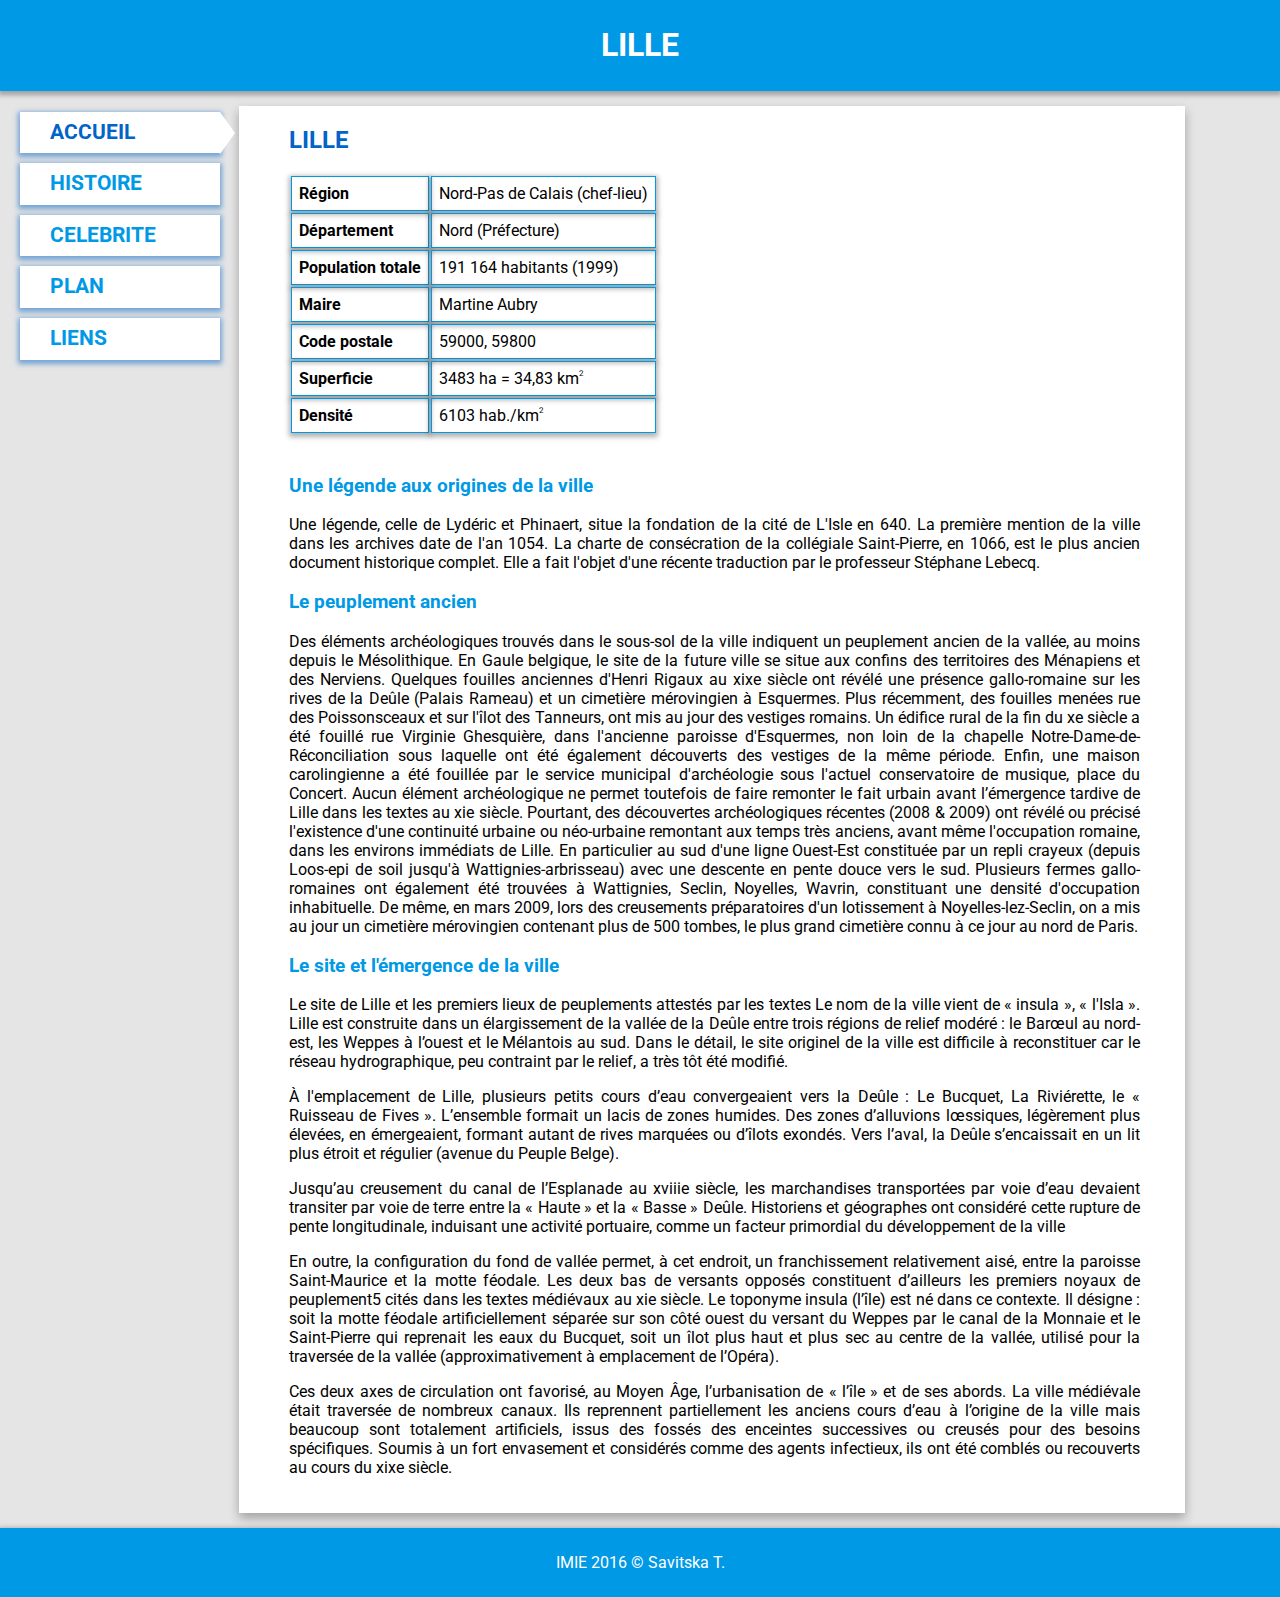
<file: minisite/index.html>
<!DOCTYPE html>
<html lang="fr">
<head>
	<meta charset="UTF-8">
	<title>Lille</title>
	<link href="https://fonts.googleapis.com/css?family=Roboto" rel="stylesheet"> <!--Google fonts-->
	<link rel="stylesheet" type="text/css" href="css/style.css">
</head>
<body>
	<header>
		<h1>Lille</h1>
	</header>
	<nav>
		<ul>
			<li class="current"><a  href="index.html">Accueil</a></li>
			<li><a href="histoire.html">Histoire</a></li>
			<li><a href="celebrite.html">Celebrite</a></li>
			<li><a href="plan.html">Plan</a></li>
			<li><a href="liens.html">Liens</a></li>
		</ul>
	</nav>
	<main>
		<h2>Lille</h2>
		<table>
			<tr>
				<td>Région</td>
				<td>Nord-Pas de Calais (chef-lieu)</td>
			</tr>
			<tr>
				<td>Département</td>
				<td>Nord (Préfecture)</td>
			</tr>
			<tr>
				<td>Population totale</td>
				<td>191 164 habitants (1999)</td>
			</tr>
			<tr>
				<td>Maire</td>
				<td>Martine Aubry</td>
			</tr>
			<tr>
				<td>Code postale</td>
				<td>59000, 59800</td>
			</tr>
			<tr>
				<td>Superficie</td>
				<td>3483 ha = 34,83 km<span class="upper-index">2</span></td>
			</tr>
			<tr>
				<td>Densité</td>
				<td>6103 hab./km<span class="upper-index">2</span></td>
			</tr>
		</table>
		<h3>Une légende aux origines de la ville</h3>
		<p>
			Une légende, celle de Lydéric et Phinaert, situe la fondation de la cité de L'Isle en 640. 
			La première mention de la ville dans les archives date de l'an 1054. 
			La charte de consécration de la collégiale Saint-Pierre, en 1066, est le plus ancien document historique complet. Elle a fait l'objet d'une récente traduction par le professeur Stéphane Lebecq.
		</p>
		<h3>Le peuplement ancien</h3>
		<p>
			Des éléments archéologiques trouvés dans le sous-sol de la ville indiquent un peuplement ancien de la vallée, au moins depuis le Mésolithique.
			 En Gaule belgique, le site de la future ville se situe aux confins des territoires des Ménapiens et des Nerviens.
			 Quelques fouilles anciennes d'Henri Rigaux au xixe siècle ont révélé une présence gallo-romaine sur les rives de la Deûle (Palais Rameau) et un cimetière mérovingien à Esquermes.
			 Plus récemment, des fouilles menées rue des Poissonsceaux et sur l'îlot des Tanneurs, ont mis au jour des vestiges romains. Un édifice rural de la fin du xe siècle a été fouillé rue Virginie Ghesquière, dans l'ancienne paroisse d'Esquermes, non loin de la chapelle Notre-Dame-de-Réconciliation sous laquelle ont été également découverts des vestiges de la même période. Enfin, une maison carolingienne a été fouillée par le service municipal d'archéologie sous l'actuel conservatoire de musique, place du Concert. 
			 Aucun élément archéologique ne permet toutefois de faire remonter le fait urbain avant l’émergence tardive de Lille dans les textes au xie siècle. Pourtant, des découvertes archéologiques récentes (2008 &amp; 2009) ont révélé ou précisé l'existence d'une continuité urbaine ou néo-urbaine remontant aux temps très anciens, avant même l'occupation romaine, dans les environs immédiats de Lille. En particulier au sud d'une ligne Ouest-Est constituée par un repli crayeux (depuis Loos-epi de soil jusqu'à Wattignies-arbrisseau) avec une descente en pente douce vers le sud. Plusieurs fermes gallo-romaines ont également été trouvées à Wattignies, Seclin, Noyelles, Wavrin, constituant une densité d'occupation inhabituelle.
			 De même, en mars 2009, lors des creusements préparatoires d'un lotissement à Noyelles-lez-Seclin, on a mis au jour un cimetière mérovingien contenant plus de 500 tombes, le plus grand cimetière connu à ce jour au nord de Paris.
		</p>
	    <h3>Le site et l'émergence de la ville</h3>
        <p>
			Le site de Lille et les premiers lieux de peuplements attestés par les textes
			Le nom de la ville vient de « insula », « l'Isla ». 
			Lille est construite dans un élargissement de la vallée de la Deûle entre trois régions de relief modéré : le Barœul au nord-est, les Weppes à l’ouest et le Mélantois au sud. Dans le détail, le site originel de la ville est difficile à reconstituer car le réseau hydrographique, peu contraint par le relief, a très tôt été modifié.
		</p>
		<p>
			À l'emplacement de Lille, plusieurs petits cours d’eau convergeaient vers la Deûle : Le Bucquet, La Riviérette, le « Ruisseau de Fives ». L’ensemble formait un lacis de zones humides. Des zones d’alluvions lœssiques, légèrement plus élevées, en émergeaient, formant autant de rives marquées ou d’îlots exondés. Vers l’aval, la Deûle s’encaissait en un lit plus étroit et régulier (avenue du Peuple Belge).
		</p>
		<p>
			Jusqu’au creusement du canal de l’Esplanade au xviiie siècle, les marchandises transportées par voie d’eau devaient transiter par voie de terre entre la « Haute » et la « Basse » Deûle. Historiens et géographes ont considéré cette rupture de pente longitudinale, induisant une activité portuaire, comme un facteur primordial du développement de la ville
		</p>
		<p>
			En outre, la configuration du fond de vallée permet, à cet endroit, un franchissement relativement aisé, entre la paroisse Saint-Maurice et la motte féodale. Les deux bas de versants opposés constituent d’ailleurs les premiers noyaux de peuplement5 cités dans les textes médiévaux au xie siècle. Le toponyme insula (l’île) est né dans ce contexte. Il désigne : soit la motte féodale artificiellement séparée sur son côté ouest du versant du Weppes par le canal de la Monnaie et le Saint-Pierre qui reprenait les eaux du Bucquet, soit un îlot plus haut et plus sec au centre de la vallée, utilisé pour la traversée de la vallée (approximativement à emplacement de l’Opéra).
		</p>
		<p>
			Ces deux axes de circulation ont favorisé, au Moyen Âge, l’urbanisation de « l’île » et de ses abords. La ville médiévale était traversée de nombreux canaux. Ils reprennent partiellement les anciens cours d’eau à l’origine de la ville mais beaucoup sont totalement artificiels, issus des fossés des enceintes successives ou creusés pour des besoins spécifiques. Soumis à un fort envasement et considérés comme des agents infectieux, ils ont été comblés ou recouverts au cours du xixe siècle.
		</p>
	</main>
	<footer>
		<div>
			IMIE 2016 &copy; Savitska T.
		</div>
	</footer>
</body>
</html>
</file>
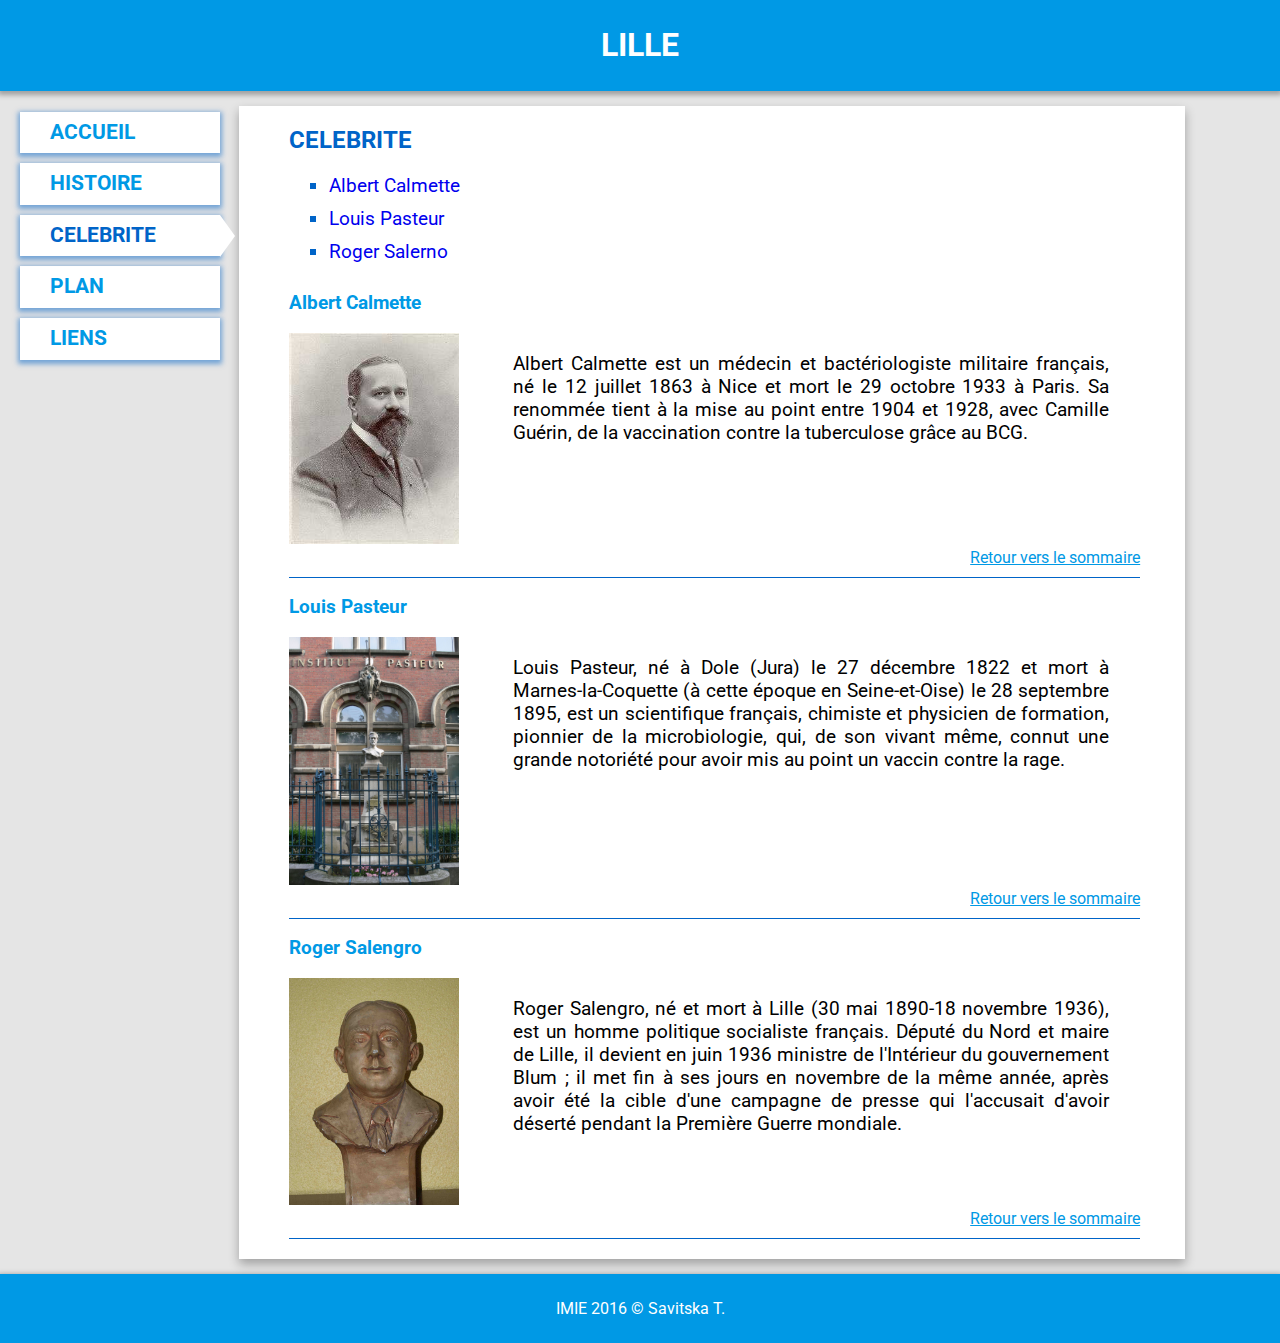
<file: minisite/celebrite.html>
<!DOCTYPE html>
<html lang="fr">
<head>
	<meta charset="UTF-8">
	<title>Celebrite</title>
	<link href="https://fonts.googleapis.com/css?family=Roboto" rel="stylesheet"> <!--Google fonts-->
	<link rel="stylesheet" type="text/css" href="css/style.css">
</head>
<body>
	<header>
		<h1>Lille</h1>
	</header>
	<nav>
		<ul>
			<li><a href="index.html">Accueil</a></li>
			<li><a href="histoire.html">Histoire</a></li>
			<li class="current"><a href="celebrite.html">Celebrite</a></li>
			<li><a href="plan.html">Plan</a></li>
			<li><a href="liens.html">Liens</a></li>
		</ul>
	</nav>
	<main>
		<h2 id="sommaire">Celebrite</h2>
		<ul>
			<li><a href="#calmette">Albert Calmette</a></li>
			<li><a href="#pasteur">Louis Pasteur</a></li>
			<li><a href="#salengro">Roger Salerno</a></li>
		</ul>
		<div class="celebrite">
			<h3 id="calmette">Albert Calmette</h3>
			<img src="img/Albert_Calmette.jpg" alt="Albert Calmette">
			<p>
				Albert Calmette est un médecin et bactériologiste militaire français, né le 12 juillet 1863 à Nice et mort le 29 octobre 1933 à Paris. Sa renommée tient à la mise au point entre 1904 et 1928, avec Camille Guérin, de la vaccination contre la tuberculose grâce au BCG.
			</p>
			<div class="btn-sommaire"><a href="#sommaire">Retour vers le sommaire</a></div>
		</div>
		<div class="celebrite">
			<h3 id="pasteur">Louis Pasteur</h3>
			<img src="img/LouisPasteurMonumentLille.jpg" alt="Louis Pasteur">
			<p>
				Louis Pasteur, né à Dole (Jura) le 27 décembre 1822 et mort à Marnes-la-Coquette (à cette époque en Seine-et-Oise) le 28 septembre 1895, est un scientifique français, chimiste et physicien de formation, pionnier de la microbiologie, qui, de son vivant même, connut une grande notoriété pour avoir mis au point un vaccin contre la rage.
			</p>
			<div class="btn-sommaire"><a href="#sommaire">Retour vers le sommaire</a></div>
		</div>
		<div class="celebrite">
			<h3 id="salengro">Roger Salengro</h3>
			<img src="img/Roger_salengro.jpg" alt="Roger Salengro">
			<p>
				Roger Salengro, né et mort à Lille (30 mai 1890-18 novembre 1936), est un homme politique socialiste français. Député du Nord et maire de Lille, il devient en juin 1936 ministre de l'Intérieur du gouvernement Blum ; il met fin à ses jours en novembre de la même année, après avoir été la cible d'une campagne de presse qui l'accusait d'avoir déserté pendant la Première Guerre mondiale.
			</p>
			<div class="btn-sommaire"><a href="#sommaire">Retour vers le sommaire</a></div>
		</div>
	</main>
	<footer>
		<div>
			IMIE 2016 &copy; Savitska T.
		</div>
	</footer>
</body>
</html>
</file>
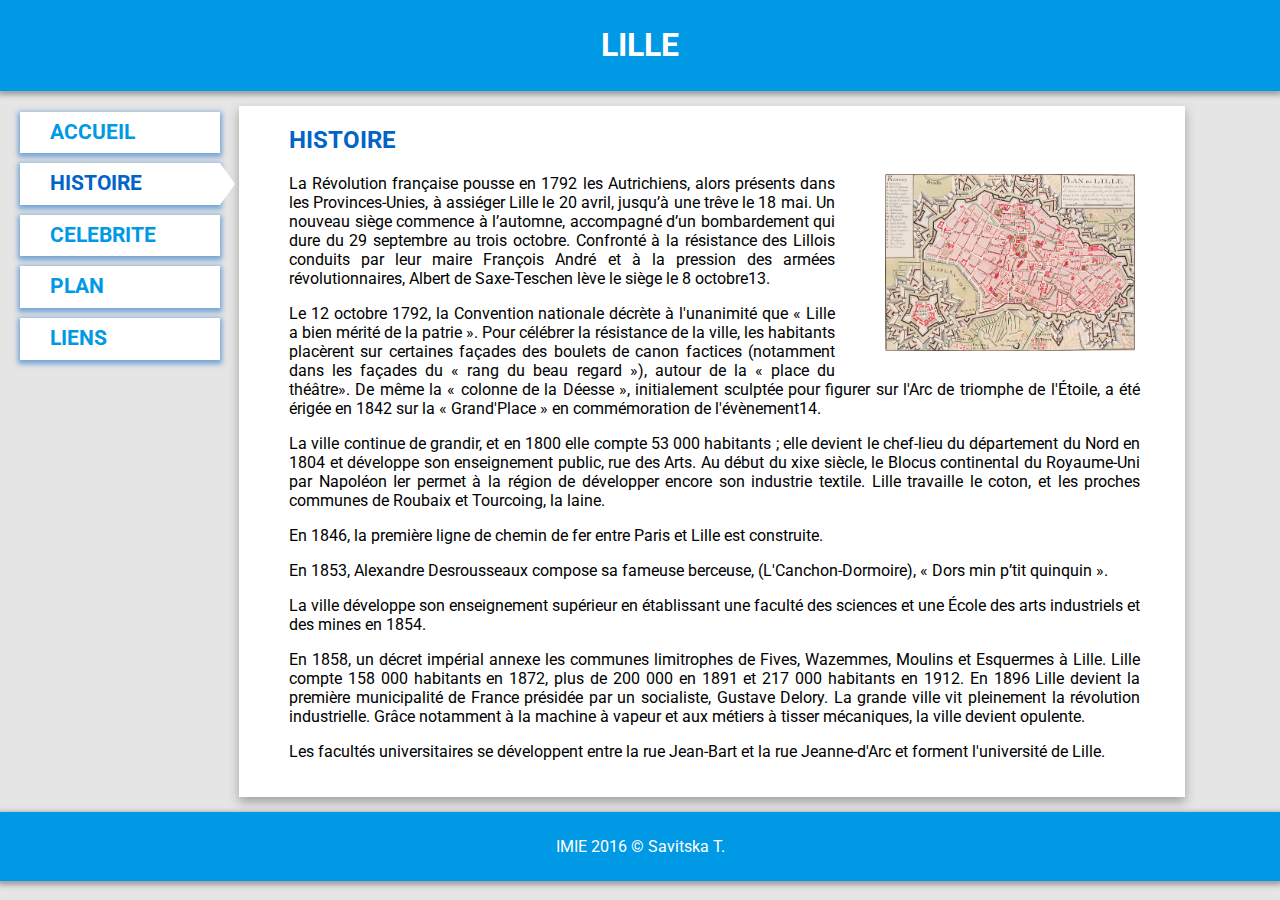
<file: minisite/histoire.html>
<!DOCTYPE html>
<html lang="fr">
<head>
	<meta charset="UTF-8">
	<title>Histoire</title>
	<link href="https://fonts.googleapis.com/css?family=Roboto" rel="stylesheet"> <!--Google fonts-->
	<link rel="stylesheet" type="text/css" href="css/style.css">
</head>
<body>
	<header>
		<h1>Lille</h1>
	</header>
	<nav>
		<ul>
			<li><a href="index.html">Accueil</a></li>
			<li class="current"><a href="histoire.html">Histoire</a></li>
			<li><a href="celebrite.html">Celebrite</a></li>
			<li><a href="plan.html">Plan</a></li>
			<li><a href="liens.html">Liens</a></li>
		</ul>
	</nav>
	<main>
		<h2>Histoire</h2>
		<img id="histoire" src="img/histoire.png" alt="histoire"/>
		<p>
			La Révolution française pousse en 1792 les Autrichiens, alors présents dans les Provinces-Unies, à assiéger Lille le 20 avril, jusqu’à une trêve le 18 mai. Un nouveau siège commence à l’automne, accompagné d’un bombardement qui dure du 29 septembre au trois octobre. Confronté à la résistance des Lillois conduits par leur maire François André et à la pression des armées révolutionnaires, Albert de Saxe-Teschen lève le siège le 8 octobre13.
		</p>
		<p>
			Le 12 octobre 1792, la Convention nationale décrète à l'unanimité que « Lille a bien mérité de la patrie ». Pour célébrer la résistance de la ville, les habitants placèrent sur certaines façades des boulets de canon factices (notamment dans les façades du « rang du beau regard »), autour de la « place du théâtre». De même la « colonne de la Déesse », initialement sculptée pour figurer sur l'Arc de triomphe de l'Étoile, a été érigée en 1842 sur la « Grand'Place » en commémoration de l'évènement14.
		<p>
			La ville continue de grandir, et en 1800 elle compte 53 000 habitants ; elle devient le chef-lieu du département du Nord en 1804 et développe son enseignement public, rue des Arts.
			Au début du xixe siècle, le Blocus continental du Royaume-Uni par Napoléon Ier permet à la région de développer encore son industrie textile. Lille travaille le coton, et les proches communes de Roubaix et Tourcoing, la laine.
		</p>
		<p>
			En 1846, la première ligne de chemin de fer entre Paris et Lille est construite.
		</p>
		<p>
			En 1853, Alexandre Desrousseaux compose sa fameuse berceuse, (L'Canchon-Dormoire), « Dors min p’tit quinquin ».
		</p>
		<p>
			La ville développe son enseignement supérieur en établissant une faculté des sciences et une École des arts industriels et des mines en 1854.
		</p>
		<p>
			En 1858, un décret impérial annexe les communes limitrophes de Fives, Wazemmes, Moulins et Esquermes à Lille. Lille compte 158 000 habitants en 1872, plus de 200 000 en 1891 et 217 000 habitants en 1912. En 1896 Lille devient la première municipalité de France présidée par un socialiste, Gustave Delory. La grande ville vit pleinement la révolution industrielle. Grâce notamment à la machine à vapeur et aux métiers à tisser mécaniques, la ville devient opulente.
		</p>
		<p>
			Les facultés universitaires se développent entre la rue Jean-Bart et la rue Jeanne-d'Arc et forment l'université de Lille.
		</p>
	</main>
	<footer>
		<div>
			IMIE 2016 &copy; Savitska T.
		</div>
	</footer>
</body>
</html>
</file>
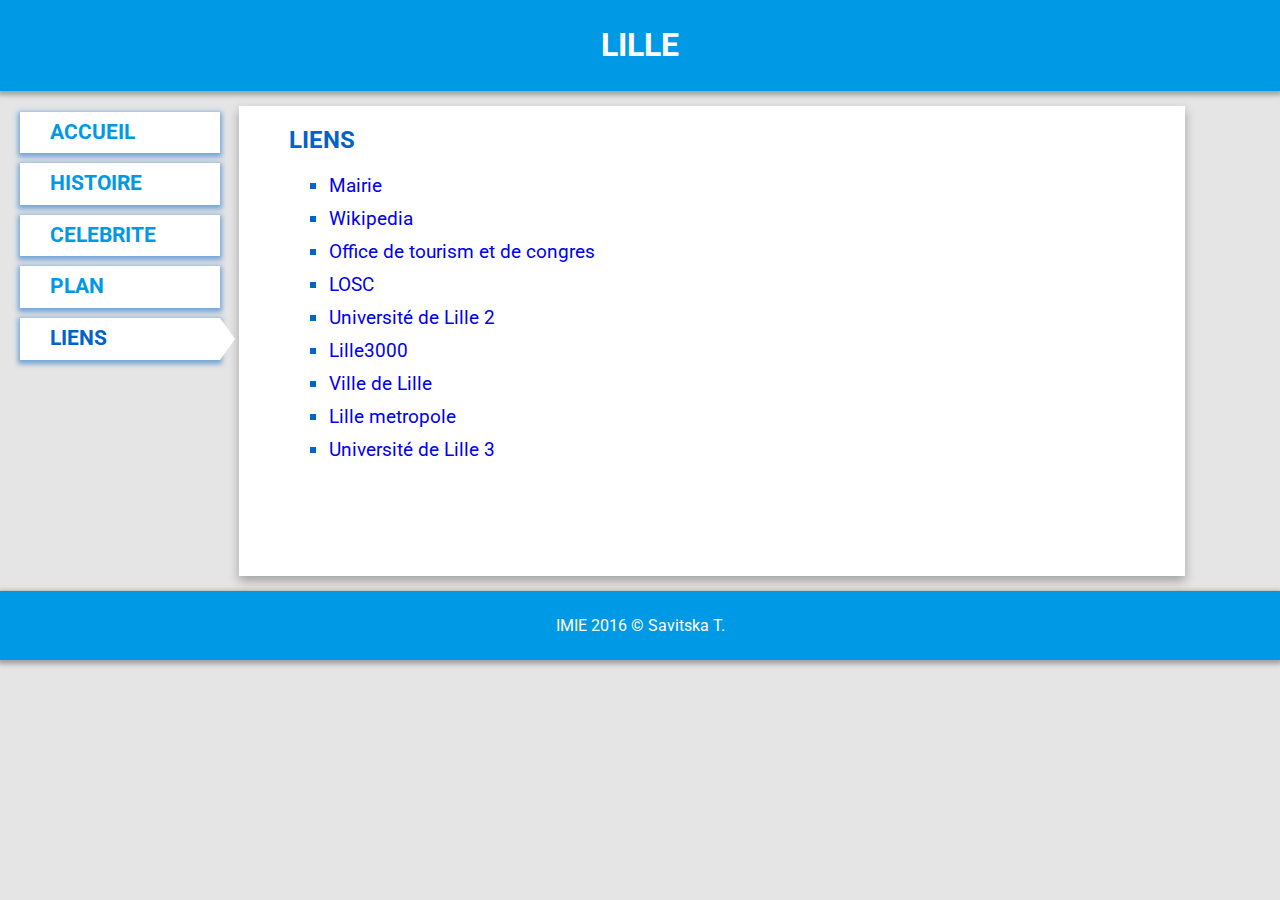
<file: minisite/liens.html>
<!DOCTYPE html>
<html lang="fr">
<head>
	<meta charset="UTF-8">
	<title>Liens</title>
	<link href="https://fonts.googleapis.com/css?family=Roboto" rel="stylesheet"> <!--Google fonts-->
	<link rel="stylesheet" type="text/css" href="css/style.css">
</head>
<body>
	<header>
		<h1>Lille</h1>
	</header>
	<nav>
		<ul>
			<li><a href="index.html">Accueil</a></li>
			<li><a href="histoire.html">Histoire</a></li>
			<li><a href="celebrite.html">Celebrite</a></li>
			<li><a href="plan.html">Plan</a></li>
			<li class="current"><a href="liens.html">Liens</a></li>
		</ul>
	</nav>
	<main>
		<h2>Liens</h2>
		<ul>
			<li><a href="https://www.mairie-lille.fr/">Mairie</a></li>
			<li><a href="https://fr.wikipedia.org/wiki/Lille">Wikipedia</a></li>
			<li><a href="http://www.lilletourism.com/">Office de tourism et de congres</a></li>
			<li><a href="http://www.losc.fr/">LOSC</a></li>
			<li><a href="http://www.univ-lille2.fr/">Université de Lille 2</a></li>
			<li><a href="http://www.lille3000.eu/">Lille3000</a></li>
			<li><a href="http://www.lille.fr/">Ville de Lille</a></li>
			<li><a href="http://www.lillemetropole.fr/">Lille metropole</a></li>
			<li><a href="http://www.univ-lille3.fr/">Université de Lille 3</a></li>
		</ul>
	</main>
	<footer>
		<div>
			IMIE 2016 &copy; Savitska T.
		</div>
	</footer>
</body>
</html>
</file>
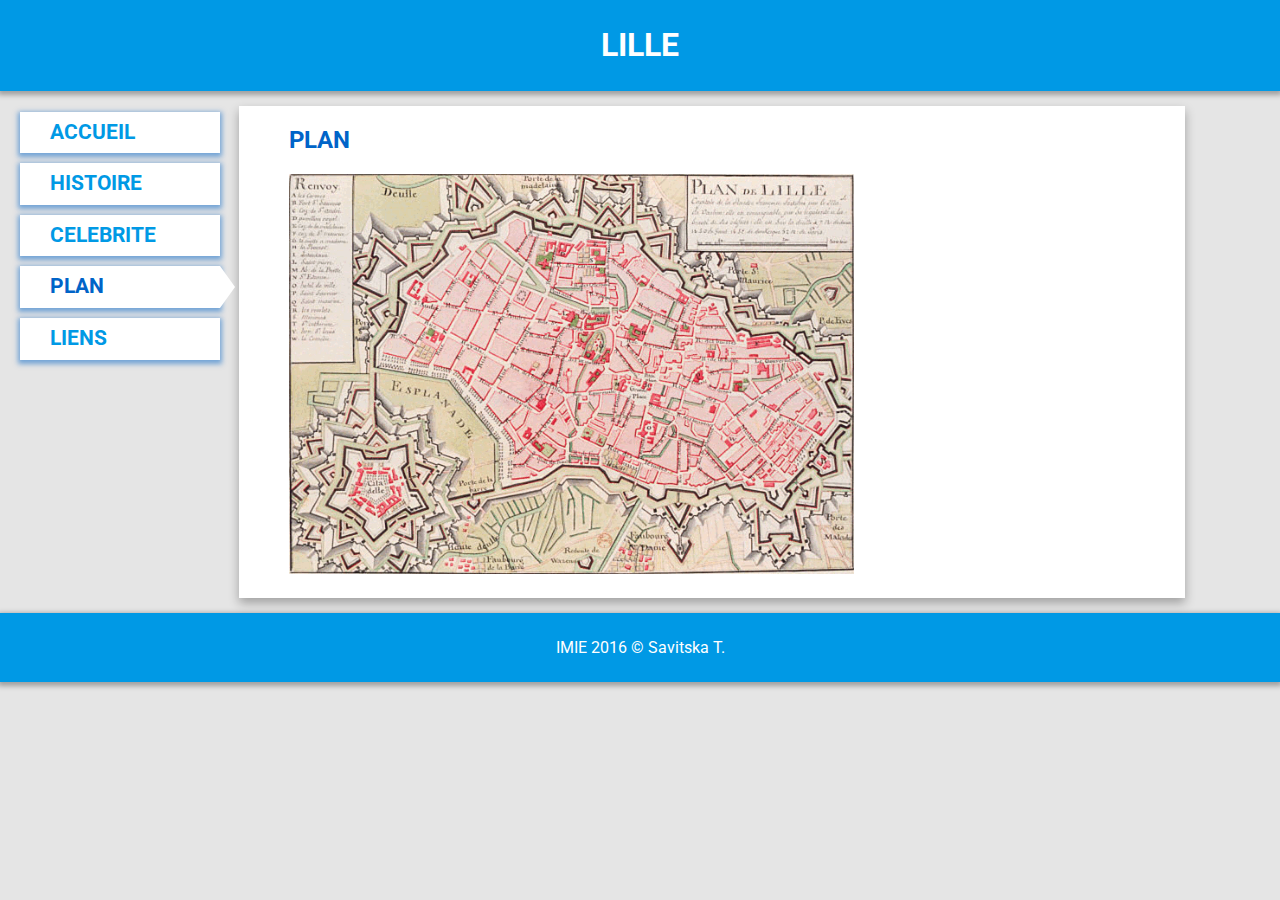
<file: minisite/plan.html>
<!DOCTYPE html>
<html lang="fr">
<head>
	<meta charset="UTF-8">
	<title>Plan</title>
	<link href="https://fonts.googleapis.com/css?family=Roboto" rel="stylesheet"> <!--Google fonts-->
	<link rel="stylesheet" type="text/css" href="css/style.css">
</head>
<body>
	<header>
		<h1>Lille</h1>
	</header>
	<nav>
		<ul>
			<li><a href="index.html">Accueil</a></li>
			<li><a href="histoire.html">Histoire</a></li>
			<li><a href="celebrite.html">Celebrite</a></li>
			<li class="current"><a href="plan.html">Plan</a></li>
			<li><a href="liens.html">Liens</a></li>
		</ul>
	</nav>
	<main>
		<h2>Plan</h2>
		<img id="plan" src="img/histoire.png" alt="plan">
	</main>
	<footer>
		<div>
			IMIE 2016 &copy; Savitska T.
		</div>
	</footer>
</body>
</html>
</file>
<file: minisite/css/style.css>
body{
	margin: 0px;
	padding: 0px;
	font-family: 'Roboto', sans-serif;
	background-color: rgba(0,0,0,0.1);
}

header, footer {
	box-shadow: 0 2px 5px 2px rgba(0,0,0,0.3);
	padding: 5px;
	background-color: #0099e5;
	color: white;
}

h1{
	text-align: center;
	text-transform: uppercase;
}

nav, main{
	display: inline-block;
	vertical-align: top;
}

nav{
	padding-right: 40px;
    min-width: 180px;
}

main{
	min-height: 450px;
	width: 70%;
	margin: auto;
	padding-left: 50px;
	box-shadow: 0 5px 10px 0 rgba(0,0,0,0.3);
	margin: 15px;
	padding-bottom: 20px;
	background-color: rgba(255,255,255,1);
}

nav ul{
	list-style: none;
	line-height: 2em;
	font-size: 1.3em;
	width: 100%;
}

nav ul li{
    font-weight: bold;
    text-transform: uppercase;
    background-color: rgb(255,255,255);
    margin-bottom: 10px;
    margin-left: -20px;
    padding: 0px 10px 0px 20px;
    box-shadow: 0 2px 5px 2px rgba(0,100,200,0.5);
}

nav ul a {
	width: 100%;
	margin-left: -20px;
	padding-left: 30px;
	display: block;
	text-decoration: none;
	color: #0099e5;
}

nav ul a:hover{
	color: rgba(0,100,200,1);
}

.current{
	position: relative;
}

.current:after {
    content:'';
    position:absolute;
    top:0px;
    left:100%;
    width:0;
    height:0;
    border:21px solid transparent;
    border-left:15px solid white;
}

.current a {	
	color: rgba(0,100,200,1);
}

h2{
	color: rgba(0,100,200,1);
	text-transform: uppercase;
}

h3{
	color: #0099e5;
}

main p {
	width: 95%;
	text-align: justify;
}

#histoire{
	width: 250px;
	float: right;
	margin: 0 50px 20px 50px;
}

main ul{
	list-style-type: square;
	font-size: 1.2em;
	line-height: 1.2em;
	color: rgba(0,100,200,1);
}

main ul li {
	padding-bottom: 10px;
}

main ul li a{
	text-decoration: none;
}

main ul li a:hover{
	text-decoration: underline;
}

table{
	margin-bottom: 40px;
}

td{
	box-shadow: 0 2px 5px 2px rgba(0,0,0,0.3);
	padding-right: 30px;
    border: 1px solid #0099e5;
	padding: 7px;
}

td:nth-child(1){
	font-weight: bold;
}

.celebrite img{
	min-width 200px;
	width: 20%;
	display: inline-block;
}

.celebrite p {
	vertical-align: top;
	display: inline-block;
	width: 70%;
	text-align: justify;
	margin-left: 50px;
	font-size: 1.2em;
}

.celebrite {
	max-width: 95%;
	border-bottom: 1.5px solid rgba(0,100,200,1);
	padding-bottom: 10px;
}

.btn-sommaire{
	text-align: right;
}

.btn-sommaire a{
	color: #0099e5;
}

.btn-sommaire a:hover{
	color: rgba(0,100,200,1);
}

#plan{
	height: 400px;
}

.upper-index{
	font-size: 0.5em;
	vertical-align: top;
}

footer div{
	text-align: center;
	padding: 20px;
}
</file>
